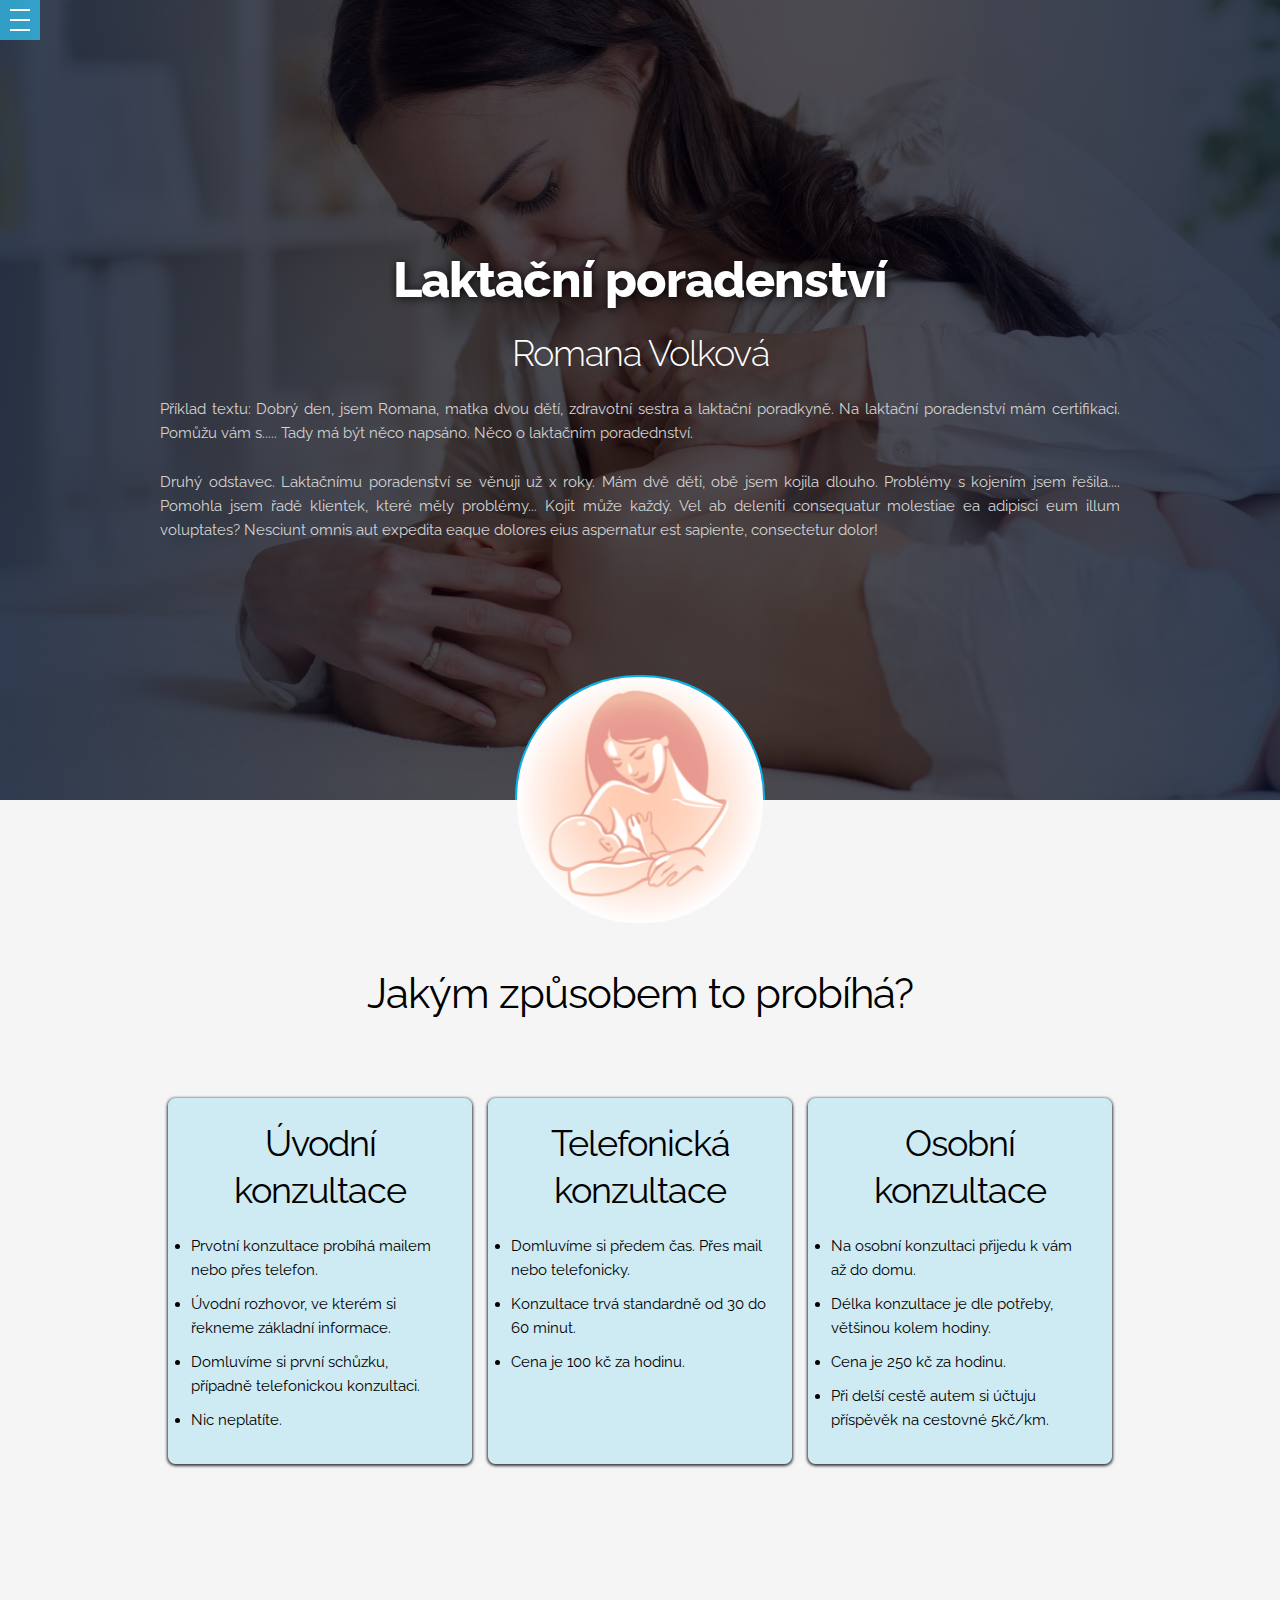
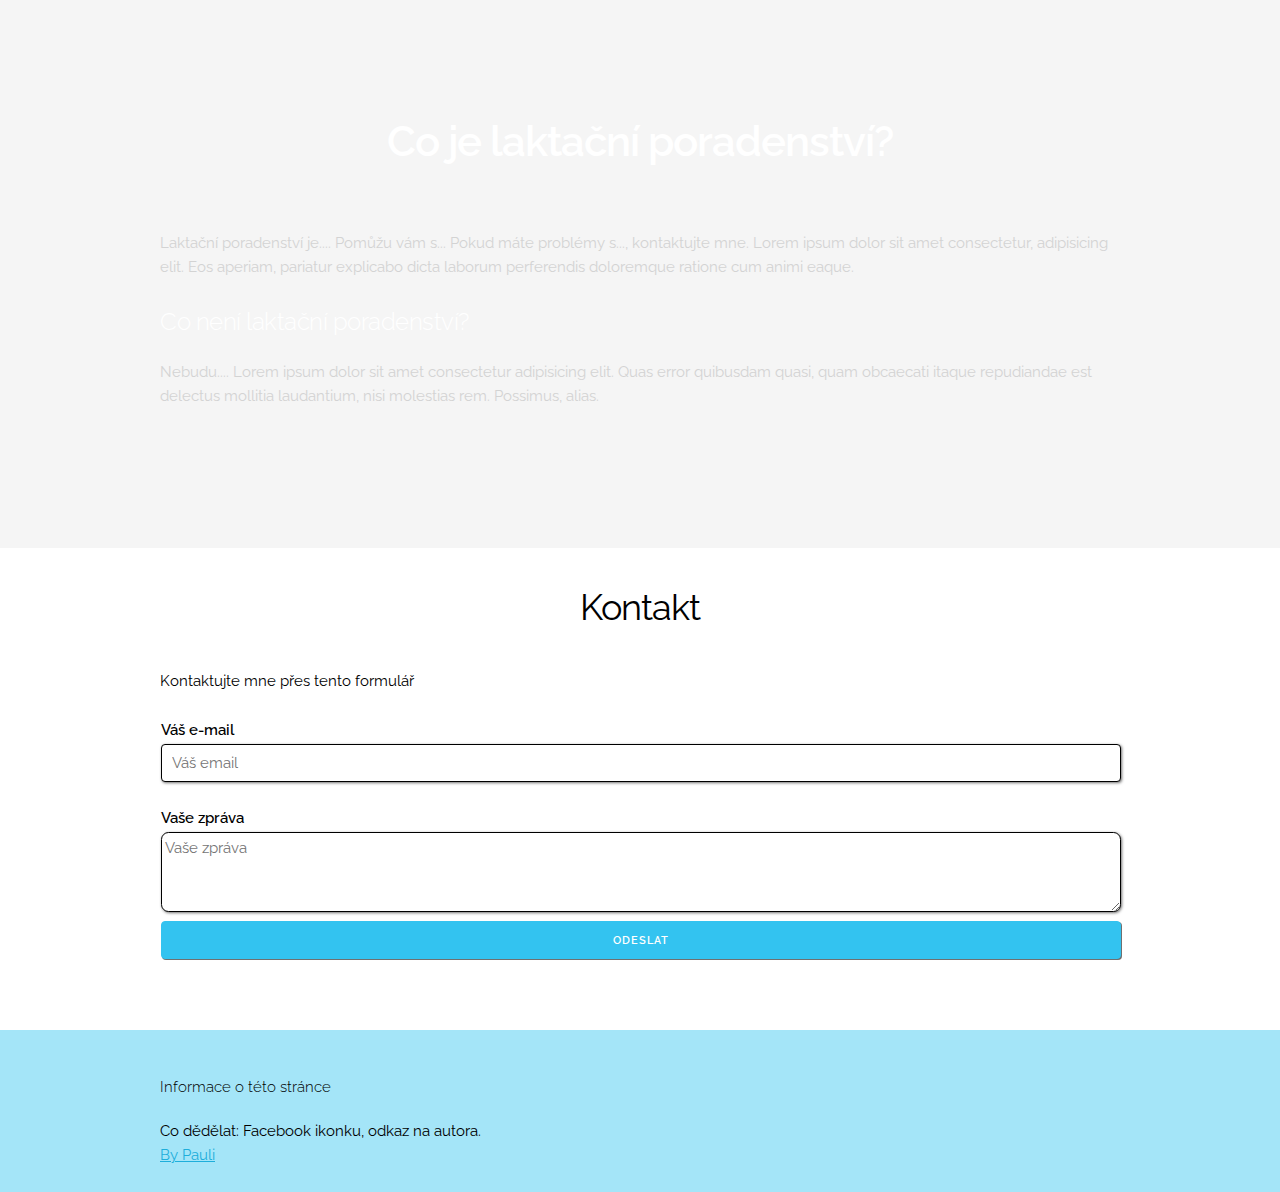
<file: indextest.html>
<!DOCTYPE html>
<html lang="cs">

<head>

  <!-- Basic Page Needs
  –––––––––––––––––––––––––––––––––––––––––––––––––– -->
  <meta charset="utf-8">
  <title>Laktační poradenství</title>
  <meta name="description" content="Landing page">
  <meta name="author" content="Pavel Stastny">

  <!-- Mobile Specific Metas
  –––––––––––––––––––––––––––––––––––––––––––––––––– -->
  <meta name="viewport" content="width=device-width, initial-scale=1">

  <!-- FONT
  –––––––––––––––––––––––––––––––––––––––––––––––––– -->
  <link href="//fonts.googleapis.com/css?family=Raleway:400,300,600" rel="stylesheet" type="text/css">

  <!-- links 
      
        –––––––––––––––––––––––––––––––––––––––––––––––––– -->
  <link href="https://maxcdn.bootstrapcdn.com/font-awesome/4.7.0/css/font-awesome.min.css" rel="stylesheet"
    integrity="sha384-wvfXpqpZZVQGK6TAh5PVlGOfQNHSoD2xbE+QkPxCAFlNEevoEH3Sl0sibVcOQVnN" crossorigin="anonymous">
  <link href="https://fonts.googleapis.com/css2?family=Abril+Fatface&family=Open+Sans&display=swap" rel="stylesheet">
  <link href="https://fonts.googleapis.com/css2?family=Bree+Serif&display=swap" rel="stylesheet">


  <!-- CSS
  –––––––––––––––––––––––––––––––––––––––––––––––––– -->
  <link rel="stylesheet" href="css/normalize.css">
  <link rel="stylesheet" href="css/skeleton.css">
  <link rel="stylesheet" href="css/style.css">
  <link rel="stylesheet" href="css/hamburger.css">

  <!-- Juery
  –––––––––––––––––––––––––––––––––––––––––––––––––– -->
  <script
  src="https://code.jquery.com/jquery-3.5.1.js"
  integrity="sha256-QWo7LDvxbWT2tbbQ97B53yJnYU3WhH/C8ycbRAkjPDc="
  crossorigin="anonymous">
</script>

  <!-- Favicon
  –––––––––––––––––––––––––––––––––––––––––––––––––– -->
  <link rel="icon" type="image/png" href="images/favicon.png">

</head>

<body>

  <!-- Primary Page Layout
  –––––––––––––––––––––––––––––––––––––––––––––––––– -->
    <!--
  <header id="header">
    <nav class="container" id="nav-bar">
      <label for="toggle"><button class="button" id="nav-button"> <span class="fa fa-navicon fa-lg"></span></button></label>
      <input type="checkbox" id="toggle"/>
      <div class="menu">
      <a href="#intro" class="nav-link">Úvod</a>
      <a href="#my-services" class="nav-link" >O poradenství</a>
      <a href="#contact" class="nav-link">Kontakt</a>
    </div>
    </nav>
  </header>
  – -->
  <div class="menu-wrap">
    <input type="checkbox" class="toggler">
    <div class="hamburger"><div></div></div>
    <div class="menu">
      <div>
        <div>
          <ul>
            <li><a href="#hero" class="smoothScroll"> Úvod</a></li>
            <li><a href="#intro" class="smoothScroll">Jak to probíhá</a></li>
            <li><a href="#my-services"  class="smoothScroll">O poradenství</a></li>
            <li><a href="#contact"  class="smoothScroll">Kontakt</a></li>
          </ul>
        </div>
      </div>
    </div>
  </div>

  <section id="hero">
    <div class="container">
      <h1 id="title">Laktační poradenství</h1>
      <h3 class="center">Romana Volková</h3>
      <p>Příklad textu: Dobrý den, jsem Romana, matka dvou dětí, zdravotní sestra a laktační poradkyně. Na laktační poradenství mám certifikaci. Pomůžu vám s..... Tady má být něco napsáno. Něco o laktačním poradednství. </p>
      <p>Druhý odstavec. Laktačnímu poradenství se věnuji už x roky. Mám dvě děti, obě jsem kojila dlouho. Problémy s kojením jsem řešila.... Pomohla jsem řadě klientek, které měly problémy... Kojit může každý. Vel ab deleniti consequatur molestiae ea adipisci eum illum voluptates? Nesciunt omnis aut expedita eaque dolores eius aspernatur est sapiente, consectetur dolor!</p>
    </div>
  </section>
  <img src="images/r.jpg" alt="laktační poradkyně romana volková foto" class="profile-pic">
  <section id="intro">
    <div class="container">
      <h2 class="center">Jakým způsobem to probíhá?</h2>
      <div class="cards">
        <div class="wrapper">
          <h3>Úvodní  konzultace</h3>

            <li>Prvotní konzultace probíhá mailem nebo přes telefon.</li>
            <li>Úvodní rozhovor, ve kterém si řekneme základní informace.</li>
            <li>Domluvíme si první schůzku, případně telefonickou konzultaci.</li>
            <li>Nic neplatíte.</li>
        
        </div>
        <div class="wrapper">
          <h3>Telefonická konzultace</h3>
      
            <li>Domluvíme si předem čas. Přes mail nebo telefonicky.</li>
            <li>Konzultace trvá standardně od 30 do 60 minut.</li>
            <li>Cena je 100 kč za hodinu.</li>
    
        </div>
        <div class="wrapper wrapper-last">
          <h3>Osobní konzultace</h3>

          <li>Na osobní konzultaci přijedu k vám až do domu.</li>
          <li>Délka konzultace je dle potřeby, většinou kolem hodiny.</li>
          <li>Cena je 250 kč za hodinu.</li>
          <li>Při delší cestě autem si účtuju příspěvěk na cestovné 5kč/km.</li>
        </div>
      </div>
    </div>
    <br>
  </section>


  <!-- services
  –––––––––––––––––––––––––––––––––––––––––––––––––– -->

  <section id="my-services">
    <div class="container">
      <h2> Co je laktační poradenství? </h2>
      <p>Laktační poradenství je.... Pomůžu vám s... Pokud máte problémy s..., kontaktujte mne. Lorem ipsum dolor sit amet consectetur, adipisicing elit. Eos aperiam, pariatur explicabo
        dicta laborum perferendis doloremque ratione cum animi eaque.</p>
      <h5>Co není laktační poradenství?</h5>
      <p>Nebudu.... Lorem ipsum dolor sit amet consectetur adipisicing elit. Quas error quibusdam quasi, quam obcaecati itaque repudiandae est delectus mollitia laudantium, nisi molestias rem. Possimus, alias.</p>
    </div>
  </section>


  <!-- Concact
  –––––––––––––––––––––––––––––––––––––––––––––––––– -->

  <section id="contact">
    <div class="container">
      <h3 class="center"> Kontakt </h3>
      <p>Kontaktujte mne přes tento formulář</p>
      <form action="https://www.freecodecamp.com/email-submit" id="form">
        <label for="email">Váš e-mail</label>
        <input type="email" id="email" name="email" placeholder="Váš email" required>
        <label for="message">Vaše zpráva</label>
        <textarea type="text-area" id="form-text" placeholder="Vaše zpráva"></textarea>
        <input class="button-primary u-full-width" id="submit" type="submit" value="Odeslat"></input>
      </form>
    </div>
  </section>


  <!-- Footer
  –––––––––––––––––––––––––––––––––––––––––––––––––– -->
  <footer>
    <div class="container">
      <h6>Informace o této stránce</h6>
      <p>Co dědělat: Facebook ikonku, odkaz na autora. <br> <a href="https://paulicz44.github.io/stastnypavel.github.io/"> By Pauli </a></p>
    </div>
  </footer>

  <!-- End Document
  –––––––––––––––––––––––––––––––––––––––––––––––––– -->
</body>
</html>

<!-- closes menu when the link is clicked -->
<script>
        $(document).ready(function() {
         
      $(".smoothScroll").click(function(){
         $(".toggler").prop("checked", false);
         
         });
         
         });
</script><!-- closes menu when the link is clicked -->

<script>
$(function() {
  // This will select everything with the class smoothScroll
  $('.smoothScroll').click(function() {
    if (location.pathname.replace(/^\//, '') == this.pathname.replace(/^\//, '') && location.hostname == this.hostname) {
      var target = $(this.hash);
      target = target.length ? target : $('[name=' + this.hash.slice(1) + ']');
      if (target.length) {
        $('html,body').animate({
          scrollTop: target.offset().top
        }, 1000); // The number here represents the speed of the scroll in milliseconds
        return false;
      }
    }
  });
});
</script>
</file>
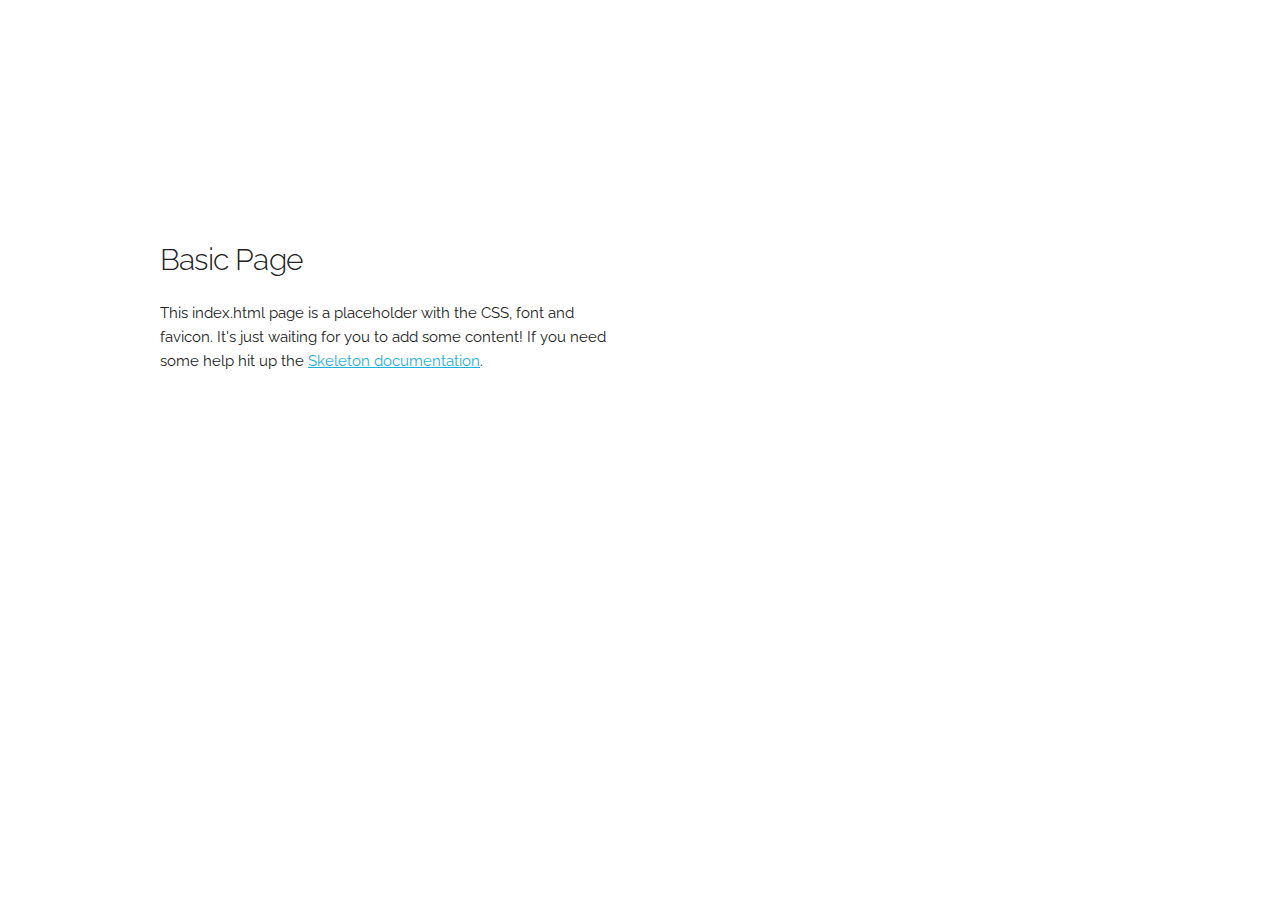
<file: Skeleton-2.0.4/Skeleton-2.0.4/indextest.html>
<!DOCTYPE html>
<html lang="en">
<head>

  <!-- Basic Page Needs
  –––––––––––––––––––––––––––––––––––––––––––––––––– -->
  <meta charset="utf-8">
  <title>Your page title here :)</title>
  <meta name="description" content="">
  <meta name="author" content="">

  <!-- Mobile Specific Metas
  –––––––––––––––––––––––––––––––––––––––––––––––––– -->
  <meta name="viewport" content="width=device-width, initial-scale=1">

  <!-- FONT
  –––––––––––––––––––––––––––––––––––––––––––––––––– -->
  <link href="//fonts.googleapis.com/css?family=Raleway:400,300,600" rel="stylesheet" type="text/css">

  <!-- CSS
  –––––––––––––––––––––––––––––––––––––––––––––––––– -->
  <link rel="stylesheet" href="css/normalize.css">
  <link rel="stylesheet" href="css/skeleton.css">

  <!-- Favicon
  –––––––––––––––––––––––––––––––––––––––––––––––––– -->
  <link rel="icon" type="image/png" href="images/favicon.png">

</head>
<body>

  <!-- Primary Page Layout
  –––––––––––––––––––––––––––––––––––––––––––––––––– -->
  <div class="container">
    <div class="row">
      <div class="one-half column" style="margin-top: 25%">
        <h4>Basic Page</h4>
        <p>This index.html page is a placeholder with the CSS, font and favicon. It's just waiting for you to add some content! If you need some help hit up the <a href="http://www.getskeleton.com">Skeleton documentation</a>.</p>
      </div>
    </div>
  </div>

<!-- End Document
  –––––––––––––––––––––––––––––––––––––––––––––––––– -->
</body>
</html>
</file>
<file: css/skeleton.css>
/*
* Skeleton V2.0.4
* Copyright 2014, Dave Gamache
* www.getskeleton.com
* Free to use under the MIT license.
* http://www.opensource.org/licenses/mit-license.php
* 12/29/2014
*/


/* Table of contents
––––––––––––––––––––––––––––––––––––––––––––––––––
- Grid
- Base Styles
- Typography
- Links
- Buttons
- Forms
- Lists
- Code
- Tables
- Spacing
- Utilities
- Clearing
- Media Queries
*/


/* Grid
–––––––––––––––––––––––––––––––––––––––––––––––––– */
.container {
  position: relative;
  width: 100%;
  max-width: 960px;
  margin: 0 auto;
  padding: 0 20px;
  box-sizing: border-box; }
.column,
.columns {
  width: 100%;
  float: left;
  box-sizing: border-box; }

/* For devices larger than 400px */
@media (min-width: 400px) {
  .container {
    width: 85%;
    padding: 0; }
}

/* For devices larger than 550px */
@media (min-width: 550px) {
  .container {
    width: 80%; }
  .column,
  .columns {
    margin-left: 4%; }
  .column:first-child,
  .columns:first-child {
    margin-left: 0; }

  .one.column,
  .one.columns                    { width: 4.66666666667%; }
  .two.columns                    { width: 13.3333333333%; }
  .three.columns                  { width: 22%;            }
  .four.columns                   { width: 30.6666666667%; }
  .five.columns                   { width: 39.3333333333%; }
  .six.columns                    { width: 48%;            }
  .seven.columns                  { width: 56.6666666667%; }
  .eight.columns                  { width: 65.3333333333%; }
  .nine.columns                   { width: 74.0%;          }
  .ten.columns                    { width: 82.6666666667%; }
  .eleven.columns                 { width: 91.3333333333%; }
  .twelve.columns                 { width: 100%; margin-left: 0; }

  .one-third.column               { width: 30.6666666667%; }
  .two-thirds.column              { width: 65.3333333333%; }

  .one-half.column                { width: 48%; }

  /* Offsets */
  .offset-by-one.column,
  .offset-by-one.columns          { margin-left: 8.66666666667%; }
  .offset-by-two.column,
  .offset-by-two.columns          { margin-left: 17.3333333333%; }
  .offset-by-three.column,
  .offset-by-three.columns        { margin-left: 26%;            }
  .offset-by-four.column,
  .offset-by-four.columns         { margin-left: 34.6666666667%; }
  .offset-by-five.column,
  .offset-by-five.columns         { margin-left: 43.3333333333%; }
  .offset-by-six.column,
  .offset-by-six.columns          { margin-left: 52%;            }
  .offset-by-seven.column,
  .offset-by-seven.columns        { margin-left: 60.6666666667%; }
  .offset-by-eight.column,
  .offset-by-eight.columns        { margin-left: 69.3333333333%; }
  .offset-by-nine.column,
  .offset-by-nine.columns         { margin-left: 78.0%;          }
  .offset-by-ten.column,
  .offset-by-ten.columns          { margin-left: 86.6666666667%; }
  .offset-by-eleven.column,
  .offset-by-eleven.columns       { margin-left: 95.3333333333%; }

  .offset-by-one-third.column,
  .offset-by-one-third.columns    { margin-left: 34.6666666667%; }
  .offset-by-two-thirds.column,
  .offset-by-two-thirds.columns   { margin-left: 69.3333333333%; }

  .offset-by-one-half.column,
  .offset-by-one-half.columns     { margin-left: 52%; }

}


/* Base Styles
–––––––––––––––––––––––––––––––––––––––––––––––––– */
/* NOTE
html is set to 62.5% so that all the REM measurements throughout Skeleton
are based on 10px sizing. So basically 1.5rem = 15px :) */
html {
  font-size: 62.5%; }
body {
  font-size: 1.5em; /* currently ems cause chrome bug misinterpreting rems on body element */
  line-height: 1.6;
  font-weight: 400;
  font-family: "Raleway", "HelveticaNeue", "Helvetica Neue", Helvetica, Arial, sans-serif;
  color: #222; }


/* Typography
–––––––––––––––––––––––––––––––––––––––––––––––––– */
h1, h2, h3, h4, h5, h6 {
  margin-top: 0;
  margin-bottom: 2rem;
  font-weight: 300; }
h1 { font-size: 4.0rem; line-height: 1.2;  letter-spacing: -.1rem;}
h2 { font-size: 3.6rem; line-height: 1.25; letter-spacing: -.1rem; }
h3 { font-size: 3.0rem; line-height: 1.3;  letter-spacing: -.1rem; }
h4 { font-size: 2.4rem; line-height: 1.35; letter-spacing: -.08rem; }
h5 { font-size: 1.8rem; line-height: 1.5;  letter-spacing: -.05rem; }
h6 { font-size: 1.5rem; line-height: 1.6;  letter-spacing: 0; }

/* Larger than phablet */
@media (min-width: 550px) {
  h1 { font-size: 5.0rem; }
  h2 { font-size: 4.2rem; }
  h3 { font-size: 3.6rem; }
  h4 { font-size: 3.0rem; }
  h5 { font-size: 2.4rem; }
  h6 { font-size: 1.5rem; }
}

p {
  margin-top: 0; }


/* Links
–––––––––––––––––––––––––––––––––––––––––––––––––– */
a {
  color: #1EAEDB; }
a:hover {
  color: #0FA0CE; }


/* Buttons
–––––––––––––––––––––––––––––––––––––––––––––––––– */
.button,
button,
input[type="submit"],
input[type="reset"],
input[type="button"] {
  display: inline-block;
  height: 38px;
  padding: 0 30px;
  color: #555;
  text-align: center;
  font-size: 11px;
  font-weight: 600;
  line-height: 38px;
  letter-spacing: .1rem;
  text-transform: uppercase;
  text-decoration: none;
  white-space: nowrap;
  background-color: transparent;
  border-radius: 4px;
  border: 1px solid #bbb;
  cursor: pointer;
  box-sizing: border-box; }
.button:hover,
button:hover,
input[type="submit"]:hover,
input[type="reset"]:hover,
input[type="button"]:hover,
.button:focus,
button:focus,
input[type="submit"]:focus,
input[type="reset"]:focus,
input[type="button"]:focus {
  color: #333;
  border-color: #888;
  outline: 0; }
.button.button-primary,
button.button-primary,
input[type="submit"].button-primary,
input[type="reset"].button-primary,
input[type="button"].button-primary {
  color: #FFF;
  background-color: #33C3F0;
  border-color: #33C3F0; }
.button.button-primary:hover,
button.button-primary:hover,
input[type="submit"].button-primary:hover,
input[type="reset"].button-primary:hover,
input[type="button"].button-primary:hover,
.button.button-primary:focus,
button.button-primary:focus,
input[type="submit"].button-primary:focus,
input[type="reset"].button-primary:focus,
input[type="button"].button-primary:focus {
  color: #FFF;
  background-color: #1EAEDB;
  border-color: #1EAEDB; }


/* Forms
–––––––––––––––––––––––––––––––––––––––––––––––––– */
input[type="email"],
input[type="number"],
input[type="search"],
input[type="text"],
input[type="tel"],
input[type="url"],
input[type="password"],
textarea,
select {
  height: 38px;
  padding: 6px 10px; /* The 6px vertically centers text on FF, ignored by Webkit */
  background-color: #fff;
  border: 1px solid #D1D1D1;
  border-radius: 4px;
  box-shadow: none;
  box-sizing: border-box; }
/* Removes awkward default styles on some inputs for iOS */
input[type="email"],
input[type="number"],
input[type="search"],
input[type="text"],
input[type="tel"],
input[type="url"],
input[type="password"],
textarea {
  -webkit-appearance: none;
     -moz-appearance: none;
          appearance: none; }
textarea {
  min-height: 65px;
  padding-top: 6px;
  padding-bottom: 6px; }
input[type="email"]:focus,
input[type="number"]:focus,
input[type="search"]:focus,
input[type="text"]:focus,
input[type="tel"]:focus,
input[type="url"]:focus,
input[type="password"]:focus,
textarea:focus,
select:focus {
  border: 1px solid #33C3F0;
  outline: 0; }
label,
legend {
  display: block;
  margin-bottom: .5rem;
  font-weight: 600; }
fieldset {
  padding: 0;
  border-width: 0; }
input[type="checkbox"],
input[type="radio"] {
  display: inline; }
label > .label-body {
  display: inline-block;
  margin-left: .5rem;
  font-weight: normal; }


/* Lists
–––––––––––––––––––––––––––––––––––––––––––––––––– */
ul {
  list-style: circle inside; }
ol {
  list-style: decimal inside; }
ol, ul {
  padding-left: 0;
  margin-top: 0; }
ul ul,
ul ol,
ol ol,
ol ul {
  margin: 1.5rem 0 1.5rem 3rem;
  font-size: 90%; }
li {
  margin-bottom: 1rem; }


/* Code
–––––––––––––––––––––––––––––––––––––––––––––––––– */
code {
  padding: .2rem .5rem;
  margin: 0 .2rem;
  font-size: 90%;
  white-space: nowrap;
  background: #F1F1F1;
  border: 1px solid #E1E1E1;
  border-radius: 4px; }
pre > code {
  display: block;
  padding: 1rem 1.5rem;
  white-space: pre; }


/* Tables
–––––––––––––––––––––––––––––––––––––––––––––––––– */
th,
td {
  padding: 12px 15px;
  text-align: left;
  border-bottom: 1px solid #E1E1E1; }
th:first-child,
td:first-child {
  padding-left: 0; }
th:last-child,
td:last-child {
  padding-right: 0; }


/* Spacing
–––––––––––––––––––––––––––––––––––––––––––––––––– */
button,
.button {
  margin-bottom: 1rem; }
input,
textarea,
select,
fieldset {
  margin-bottom: 1.5rem; }
pre,
blockquote,
dl,
figure,
table,
p,
ul,
ol,
form {
  margin-bottom: 2.5rem; }


/* Utilities
–––––––––––––––––––––––––––––––––––––––––––––––––– */
.u-full-width {
  width: 100%;
  box-sizing: border-box; }
.u-max-full-width {
  max-width: 100%;
  box-sizing: border-box; }
.u-pull-right {
  float: right; }
.u-pull-left {
  float: left; }

.u-margin-auto {
  margin: auto;
  padding: auto;
}

.center {
  text-align: center;
}


/* Misc
–––––––––––––––––––––––––––––––––––––––––––––––––– */
hr {
  margin-top: 3rem;
  margin-bottom: 3.5rem;
  border-width: 0;
  border-top: 1px solid #E1E1E1; }


/* Clearing
–––––––––––––––––––––––––––––––––––––––––––––––––– */

/* Self Clearing Goodness */
.container:after,
.row:after,
.u-cf {
  content: "";
  display: table;
  clear: both; }


/* Media Queries
–––––––––––––––––––––––––––––––––––––––––––––––––– */
/*
Note: The best way to structure the use of media queries is to create the queries
near the relevant code. For example, if you wanted to change the styles for buttons
on small devices, paste the mobile query code up in the buttons section and style it
there.
*/


/* Larger than mobile */
@media (min-width: 400px) {}

/* Larger than phablet (also point when grid becomes active) */
@media (min-width: 550px) {}

/* Larger than tablet */
@media (min-width: 750px) {}

/* Larger than desktop */
@media (min-width: 1000px) {}

/* Larger than Desktop HD */
@media (min-width: 1200px) {}
</file>
<file: css/style.css>
/* Comments  */
*,
*::before,
*::after {
  box-sizing: border-box;
}
:root{
--background-color: #00b5ec5b;;
}

html, body, .conatiner {
  scroll-behavior: smooth;
}

body{
    /* Background section  */
  color:  #000;
  padding: 0;
}

#header {
  position: fixed;
  width: 100%;
  top: 0px;
  height: 5rem;
  background:   #00d0ec;
  background-color: transparent;
  z-index: 1;
}

#nav-button {
  margin-top: 5px;
  margin-bottom: 5px;
  margin-left: -30px;
  background-color: #33C3F0;
  border-color: #33C3F0; 
  padding: 0px 5px 0px 5px;
  border: none;
  border-radius: 5px; 
  width: 30px;
  height: 30px;
  text-align: center;
  vertical-align: center;
  line-height: 0em;
}

#nav-button:hover{
  background-color: #1EAEDB;
  border-color: #1EAEDB; 
}

footer {
  background: var(--background-color);
  margin-top: 3em;
  padding-top: 3em;
}

#nav-bar label{
margin: 0;
padding: 0;
display: block;
}

#header{
 /*Just for FCC chalange*/
}

#header-img{
  margin-top: 0.25em;
  margin-left: -50%;
  height: 4rem;
}


.menu a {
  text-decoration: none;
  color: red;
  margin: 0 10px;
  line-height: 0px;
}

#hero {
  background-image:  linear-gradient(to right, rgba(0, 15, 40, 0.8), rgba(0, 0, 10, 0.7), rgba(0, 0, 10, 0.7), rgba(0, 15, 40, 0.8)), url("images/kojeni1.jpg");
  background-repeat: no-repeat;
  background-size: cover;
  background-position: bottom;
  width: 100%;
  min-height: 800px;
  color: white;
}

#hero p{
  color: lightgrey;
  text-align: justify;
}

#my-services {
  background-image:  linear-gradient(to right, rgba(0, 0, 0, 0.8), rgba(0, 0, 0, 0.7), rgba(0, 0, 0, 0.5), rgba(0, 0, 0, 0.7),rgba(0, 0, 0, 0.8)), url("images/kojeni2.jpg");
  background-repeat: no-repeat;
  background-size: cover;
  background-position: center;
  background-attachment: fixed;
  width: 100%;
  min-height: 600px;
  color: #ffffff;
  background-color: whitesmoke;
}

#my-services h2{
  text-align: center;
  font-weight: 600;
  padding: 4em 0 1em 0;
}

#my-services p {
  color: lightgray;
}


#intro {
  min-height: 600px;
  color: #000;
  background-color: whitesmoke;
  padding-bottom: 3em;
}

#intro h2 {
  padding: 4em 0 1em 0;
  font-weight: 400;
}

#title{
  padding-top: 5em;
  color: #FFF;
  font-weight: 800;
  text-align: center;
  text-shadow: 1px 1px 10px rgba(0, 0, 0, 0.88);
}

#description {
  color: #444;
  text-align: center;
  font-style: italic;
}

#contact h3 {
  padding: 1em 0 0.5em 0;
  font-weight: 400;
}

.wrapper {
  color: #000;
  margin-left:auto;
  margin-right:auto;
  margin-bottom: 1em;
  margin-top: 1em;
  /* Box shadow for up going feeling  */
  box-shadow: 0px 1px 3px 1px rgba(0, 0, 0, 0.774);
  background-color: #00b5ec28;
  border-radius: 0.5em;
  max-width:550px;
  width: 95%;
  min-height: 15rem;
  padding: 1.5em;
}


.wrapper h3 {
  text-align: center;
  font-weight: 400;
}

.wrapper ul li {
  color: #444444;
}


.cards {
  display: grid;
  grid-template-columns: 1fr;

}

.profile-pic {
  display: block;
  margin-left: auto;
  margin-right: auto;
  margin-top: -125px;
  margin-bottom: -125px;
  border-radius: 49%;
  height: 20%;
  max-height: 250px;
  border: solid 2px  #00b5ec;
}


label {
  display: flex;
  font-weight: 550;
  margin: 1.5em 1px 0.1em 1px;
}


input[type=email] {
  border: 1px solid  black;¨
  width: 100%;
  box-shadow:1px 1px 3px rgba(0,0,0,0.56);
}

input[type=number] {
  width: 100%;
}

form button,
select,
input,
textarea {
  border: 1px solid  black;
  padding: 0.2em;
  margin: 1px;
  font-family: inherit;
  font-size: inherit;
  line-height: inherit;
  border-radius: 0.5em;
  width: 100%;
  box-shadow: 1px 1px 0px rgba(0,0,0,0.56);
}

textarea[type="text-area"] {
  border: 1px solid  black;
  min-height: 80px;
  width: 100%;
  resize: vertical;
  box-shadow:1px 1px 3px rgba(0,0,0,0.56);
}

#contact button{
width: 100%;
margin-top: 2em;
}



input:hover, select:hover, textarea:hover, button:hover, textarea[type="text-area"]:hover{
  background-color:  #fcfcf5; 
  border: solid 1px #fad400;
  box-shadow:0 0 4px rgba(255, 255, 255, 0.7);
  transition: all 0.5s ease-out;
}

input:focus, select:focus, textarea:focus, button:focus, textarea[type="text-area"]:focus{
  background-color: #fcf1b2; 
  transition: all 0.75s ease-out;
}


.note {
  font-size: 0.8em;
  font-style: italic;
  text-align: inherit;  
  line-height: 1.1;
  margin-top: 0px;
  padding-top: 0px;
  margin-bottom: 0.5em;
}

div:focus, section:focus {
  border: none;
  
}


.margin-big {
  margin: 2em 0px;
}
 
@media(min-width:501px){

  }

@media(min-width:1000px){
  .cards {
    display: grid;
    grid-template-columns: 1fr 1fr 1fr;
  }
  #nav-button{
    margin-left: -45px;
  }
  }


@media(min-width:1200px){

  }
</file>
<file: css/hamburger.css>
/* CORE STYLES */
:root {
  --primary-color: #33c4f0bd;
  --overlay-color: rgba(24, 39, 51 , 0.85);
  --menu-speed: 0.75s;
}

* {
  margin: 0;
  padding: 0;
  box-sizing: border-box;
}

.showcase {
  background: var(--primary-color);
  color: #fff;
  height: 100vh;
  position: relative;
}

.showcase:before {
  content: '';
  background: url('https://images.pexels.com/photos/533923/pexels-photo-533923.jpeg?auto=compress&cs=tinysrgb&dpr=2&h=750&w=1260') no-repeat center center/cover;
  position: absolute;
  top: 0;
  left: 0;
  width: 100%;
  height: 100%;
  z-index: -1;
}

.showcase .showcase-inner {
  display: flex;
  flex-direction: column;
  align-items: center;
  justify-content: center;
  text-align: center;
  height: 100%;
}

.showcase h1 {
  font-size: 4rem;
}

.showcase p {
  font-size: 1.3rem;
}

.btn {
  display: inline-block;
  border: none;
  background: var(--primary-color);
  color: #fff;
  padding: 0.75rem 1.5rem;
  margin-top: 1rem;
  transition: opacity 1s ease-in-out;
  text-decoration: none;
}

.btn:hover {
  opacity: 0.7;
}

/* MENU STYLES */
.menu-wrap {
  position: fixed;
  top: 0;
  left: 0;
  z-index: 1;
}

.menu-wrap .toggler {
  position: absolute;
  top: 0;
  left: 0;
  z-index: 2;
  cursor: pointer;
  width: 40px;
  height: 40px;
  opacity: 0;
}

.menu-wrap .hamburger {
  position: absolute;
  top: 0;
  left: 0;
  z-index: 1;
  width: 40px;
  height: 40px;
  padding: 1rem;
  background: var(--primary-color);
  display: flex;
  align-items: center;
  justify-content: center;
}

/* Hamburger Line */
.menu-wrap .hamburger > div {
  position: relative;
  flex: none;
  width: 100%;
  height: 2px;
  background: #fff;
  display: flex;
  align-items: center;
  justify-content: center;
  transition: all 0.4s ease;
}

/* Hamburger Lines - Top & Bottom */
.menu-wrap .hamburger > div::before,
.menu-wrap .hamburger > div::after {
  content: '';
  position: absolute;
  z-index: 1;
  top: -10px;
  width: 100%;
  height: 2px;
  background: inherit;
}

/* Moves Line Down */
.menu-wrap .hamburger > div::after {
  top: 10px;
}

/* Toggler Animation */
.menu-wrap .toggler:checked + .hamburger > div {
  transform: rotate(135deg);
}

/* Turns Lines Into X */
.menu-wrap .toggler:checked + .hamburger > div:before,
.menu-wrap .toggler:checked + .hamburger > div:after {
  top: 0;
  transform: rotate(90deg);
}

/* Rotate On Hover When Checked */
.menu-wrap .toggler:checked:hover + .hamburger > div {
  transform: rotate(225deg);
}

/* Show Menu */
.menu-wrap .toggler:checked ~ .menu {
  visibility: visible;
}

.menu-wrap .toggler:checked ~ .menu > div {
  transform: scale(1);
  transition-duration: var(--menu-speed);
}

.menu-wrap .toggler:checked ~ .menu > div > div {
  opacity: 1;
  transition:  opacity 0.4s ease 0.4s;
}

.menu-wrap .menu {
  position: fixed;
  top: 0;
  left: 0;
  width: 100%;
  height: 100%;
  visibility: hidden;
  overflow: hidden;
  display: flex;
  align-items: center;
  justify-content: center;
}

.menu-wrap .menu > div {
  background: var(--overlay-color);
  border-radius: 50%;
  width: 200vw;
  height: 200vw;
  display: flex;
  flex: none;
  align-items: center;
  justify-content: center;
  transform: scale(0);
  transition: all 0.4s ease;
}

.menu-wrap .menu > div > div {
  text-align: center;
  max-width: 90vw;
  max-height: 100vh;
  opacity: 0;
  transition: opacity 0.4s ease;
}

.menu-wrap .menu > div > div > ul > li {
  list-style: none;
  color: #fff;
  font-size: 2.5rem;
  padding: 1rem;
}

.menu-wrap .menu > div > div > ul > li > a {
  color: inherit;
  text-decoration: none;
  transition: color 0.4s ease;
}

.menu-wrap .menu > div > div > ul > li > a:hover {
  color: lightblue;
  text-decoration: none;
  transition: color 0.4s ease;
}
</file>
<file: Skeleton-2.0.4/Skeleton-2.0.4/css/skeleton.css>
/*
* Skeleton V2.0.4
* Copyright 2014, Dave Gamache
* www.getskeleton.com
* Free to use under the MIT license.
* http://www.opensource.org/licenses/mit-license.php
* 12/29/2014
*/


/* Table of contents
––––––––––––––––––––––––––––––––––––––––––––––––––
- Grid
- Base Styles
- Typography
- Links
- Buttons
- Forms
- Lists
- Code
- Tables
- Spacing
- Utilities
- Clearing
- Media Queries
*/


/* Grid
–––––––––––––––––––––––––––––––––––––––––––––––––– */
.container {
  position: relative;
  width: 100%;
  max-width: 960px;
  margin: 0 auto;
  padding: 0 20px;
  box-sizing: border-box; }
.column,
.columns {
  width: 100%;
  float: left;
  box-sizing: border-box; }

/* For devices larger than 400px */
@media (min-width: 400px) {
  .container {
    width: 85%;
    padding: 0; }
}

/* For devices larger than 550px */
@media (min-width: 550px) {
  .container {
    width: 80%; }
  .column,
  .columns {
    margin-left: 4%; }
  .column:first-child,
  .columns:first-child {
    margin-left: 0; }

  .one.column,
  .one.columns                    { width: 4.66666666667%; }
  .two.columns                    { width: 13.3333333333%; }
  .three.columns                  { width: 22%;            }
  .four.columns                   { width: 30.6666666667%; }
  .five.columns                   { width: 39.3333333333%; }
  .six.columns                    { width: 48%;            }
  .seven.columns                  { width: 56.6666666667%; }
  .eight.columns                  { width: 65.3333333333%; }
  .nine.columns                   { width: 74.0%;          }
  .ten.columns                    { width: 82.6666666667%; }
  .eleven.columns                 { width: 91.3333333333%; }
  .twelve.columns                 { width: 100%; margin-left: 0; }

  .one-third.column               { width: 30.6666666667%; }
  .two-thirds.column              { width: 65.3333333333%; }

  .one-half.column                { width: 48%; }

  /* Offsets */
  .offset-by-one.column,
  .offset-by-one.columns          { margin-left: 8.66666666667%; }
  .offset-by-two.column,
  .offset-by-two.columns          { margin-left: 17.3333333333%; }
  .offset-by-three.column,
  .offset-by-three.columns        { margin-left: 26%;            }
  .offset-by-four.column,
  .offset-by-four.columns         { margin-left: 34.6666666667%; }
  .offset-by-five.column,
  .offset-by-five.columns         { margin-left: 43.3333333333%; }
  .offset-by-six.column,
  .offset-by-six.columns          { margin-left: 52%;            }
  .offset-by-seven.column,
  .offset-by-seven.columns        { margin-left: 60.6666666667%; }
  .offset-by-eight.column,
  .offset-by-eight.columns        { margin-left: 69.3333333333%; }
  .offset-by-nine.column,
  .offset-by-nine.columns         { margin-left: 78.0%;          }
  .offset-by-ten.column,
  .offset-by-ten.columns          { margin-left: 86.6666666667%; }
  .offset-by-eleven.column,
  .offset-by-eleven.columns       { margin-left: 95.3333333333%; }

  .offset-by-one-third.column,
  .offset-by-one-third.columns    { margin-left: 34.6666666667%; }
  .offset-by-two-thirds.column,
  .offset-by-two-thirds.columns   { margin-left: 69.3333333333%; }

  .offset-by-one-half.column,
  .offset-by-one-half.columns     { margin-left: 52%; }

}


/* Base Styles
–––––––––––––––––––––––––––––––––––––––––––––––––– */
/* NOTE
html is set to 62.5% so that all the REM measurements throughout Skeleton
are based on 10px sizing. So basically 1.5rem = 15px :) */
html {
  font-size: 62.5%; }
body {
  font-size: 1.5em; /* currently ems cause chrome bug misinterpreting rems on body element */
  line-height: 1.6;
  font-weight: 400;
  font-family: "Raleway", "HelveticaNeue", "Helvetica Neue", Helvetica, Arial, sans-serif;
  color: #222; }


/* Typography
–––––––––––––––––––––––––––––––––––––––––––––––––– */
h1, h2, h3, h4, h5, h6 {
  margin-top: 0;
  margin-bottom: 2rem;
  font-weight: 300; }
h1 { font-size: 4.0rem; line-height: 1.2;  letter-spacing: -.1rem;}
h2 { font-size: 3.6rem; line-height: 1.25; letter-spacing: -.1rem; }
h3 { font-size: 3.0rem; line-height: 1.3;  letter-spacing: -.1rem; }
h4 { font-size: 2.4rem; line-height: 1.35; letter-spacing: -.08rem; }
h5 { font-size: 1.8rem; line-height: 1.5;  letter-spacing: -.05rem; }
h6 { font-size: 1.5rem; line-height: 1.6;  letter-spacing: 0; }

/* Larger than phablet */
@media (min-width: 550px) {
  h1 { font-size: 5.0rem; }
  h2 { font-size: 4.2rem; }
  h3 { font-size: 3.6rem; }
  h4 { font-size: 3.0rem; }
  h5 { font-size: 2.4rem; }
  h6 { font-size: 1.5rem; }
}

p {
  margin-top: 0; }


/* Links
–––––––––––––––––––––––––––––––––––––––––––––––––– */
a {
  color: #1EAEDB; }
a:hover {
  color: #0FA0CE; }


/* Buttons
–––––––––––––––––––––––––––––––––––––––––––––––––– */
.button,
button,
input[type="submit"],
input[type="reset"],
input[type="button"] {
  display: inline-block;
  height: 38px;
  padding: 0 30px;
  color: #555;
  text-align: center;
  font-size: 11px;
  font-weight: 600;
  line-height: 38px;
  letter-spacing: .1rem;
  text-transform: uppercase;
  text-decoration: none;
  white-space: nowrap;
  background-color: transparent;
  border-radius: 4px;
  border: 1px solid #bbb;
  cursor: pointer;
  box-sizing: border-box; }
.button:hover,
button:hover,
input[type="submit"]:hover,
input[type="reset"]:hover,
input[type="button"]:hover,
.button:focus,
button:focus,
input[type="submit"]:focus,
input[type="reset"]:focus,
input[type="button"]:focus {
  color: #333;
  border-color: #888;
  outline: 0; }
.button.button-primary,
button.button-primary,
input[type="submit"].button-primary,
input[type="reset"].button-primary,
input[type="button"].button-primary {
  color: #FFF;
  background-color: #33C3F0;
  border-color: #33C3F0; }
.button.button-primary:hover,
button.button-primary:hover,
input[type="submit"].button-primary:hover,
input[type="reset"].button-primary:hover,
input[type="button"].button-primary:hover,
.button.button-primary:focus,
button.button-primary:focus,
input[type="submit"].button-primary:focus,
input[type="reset"].button-primary:focus,
input[type="button"].button-primary:focus {
  color: #FFF;
  background-color: #1EAEDB;
  border-color: #1EAEDB; }


/* Forms
–––––––––––––––––––––––––––––––––––––––––––––––––– */
input[type="email"],
input[type="number"],
input[type="search"],
input[type="text"],
input[type="tel"],
input[type="url"],
input[type="password"],
textarea,
select {
  height: 38px;
  padding: 6px 10px; /* The 6px vertically centers text on FF, ignored by Webkit */
  background-color: #fff;
  border: 1px solid #D1D1D1;
  border-radius: 4px;
  box-shadow: none;
  box-sizing: border-box; }
/* Removes awkward default styles on some inputs for iOS */
input[type="email"],
input[type="number"],
input[type="search"],
input[type="text"],
input[type="tel"],
input[type="url"],
input[type="password"],
textarea {
  -webkit-appearance: none;
     -moz-appearance: none;
          appearance: none; }
textarea {
  min-height: 65px;
  padding-top: 6px;
  padding-bottom: 6px; }
input[type="email"]:focus,
input[type="number"]:focus,
input[type="search"]:focus,
input[type="text"]:focus,
input[type="tel"]:focus,
input[type="url"]:focus,
input[type="password"]:focus,
textarea:focus,
select:focus {
  border: 1px solid #33C3F0;
  outline: 0; }
label,
legend {
  display: block;
  margin-bottom: .5rem;
  font-weight: 600; }
fieldset {
  padding: 0;
  border-width: 0; }
input[type="checkbox"],
input[type="radio"] {
  display: inline; }
label > .label-body {
  display: inline-block;
  margin-left: .5rem;
  font-weight: normal; }


/* Lists
–––––––––––––––––––––––––––––––––––––––––––––––––– */
ul {
  list-style: circle inside; }
ol {
  list-style: decimal inside; }
ol, ul {
  padding-left: 0;
  margin-top: 0; }
ul ul,
ul ol,
ol ol,
ol ul {
  margin: 1.5rem 0 1.5rem 3rem;
  font-size: 90%; }
li {
  margin-bottom: 1rem; }


/* Code
–––––––––––––––––––––––––––––––––––––––––––––––––– */
code {
  padding: .2rem .5rem;
  margin: 0 .2rem;
  font-size: 90%;
  white-space: nowrap;
  background: #F1F1F1;
  border: 1px solid #E1E1E1;
  border-radius: 4px; }
pre > code {
  display: block;
  padding: 1rem 1.5rem;
  white-space: pre; }


/* Tables
–––––––––––––––––––––––––––––––––––––––––––––––––– */
th,
td {
  padding: 12px 15px;
  text-align: left;
  border-bottom: 1px solid #E1E1E1; }
th:first-child,
td:first-child {
  padding-left: 0; }
th:last-child,
td:last-child {
  padding-right: 0; }


/* Spacing
–––––––––––––––––––––––––––––––––––––––––––––––––– */
button,
.button {
  margin-bottom: 1rem; }
input,
textarea,
select,
fieldset {
  margin-bottom: 1.5rem; }
pre,
blockquote,
dl,
figure,
table,
p,
ul,
ol,
form {
  margin-bottom: 2.5rem; }


/* Utilities
–––––––––––––––––––––––––––––––––––––––––––––––––– */
.u-full-width {
  width: 100%;
  box-sizing: border-box; }
.u-max-full-width {
  max-width: 100%;
  box-sizing: border-box; }
.u-pull-right {
  float: right; }
.u-pull-left {
  float: left; }


/* Misc
–––––––––––––––––––––––––––––––––––––––––––––––––– */
hr {
  margin-top: 3rem;
  margin-bottom: 3.5rem;
  border-width: 0;
  border-top: 1px solid #E1E1E1; }


/* Clearing
–––––––––––––––––––––––––––––––––––––––––––––––––– */

/* Self Clearing Goodness */
.container:after,
.row:after,
.u-cf {
  content: "";
  display: table;
  clear: both; }


/* Media Queries
–––––––––––––––––––––––––––––––––––––––––––––––––– */
/*
Note: The best way to structure the use of media queries is to create the queries
near the relevant code. For example, if you wanted to change the styles for buttons
on small devices, paste the mobile query code up in the buttons section and style it
there.
*/


/* Larger than mobile */
@media (min-width: 400px) {}

/* Larger than phablet (also point when grid becomes active) */
@media (min-width: 550px) {}

/* Larger than tablet */
@media (min-width: 750px) {}

/* Larger than desktop */
@media (min-width: 1000px) {}

/* Larger than Desktop HD */
@media (min-width: 1200px) {}
</file>
